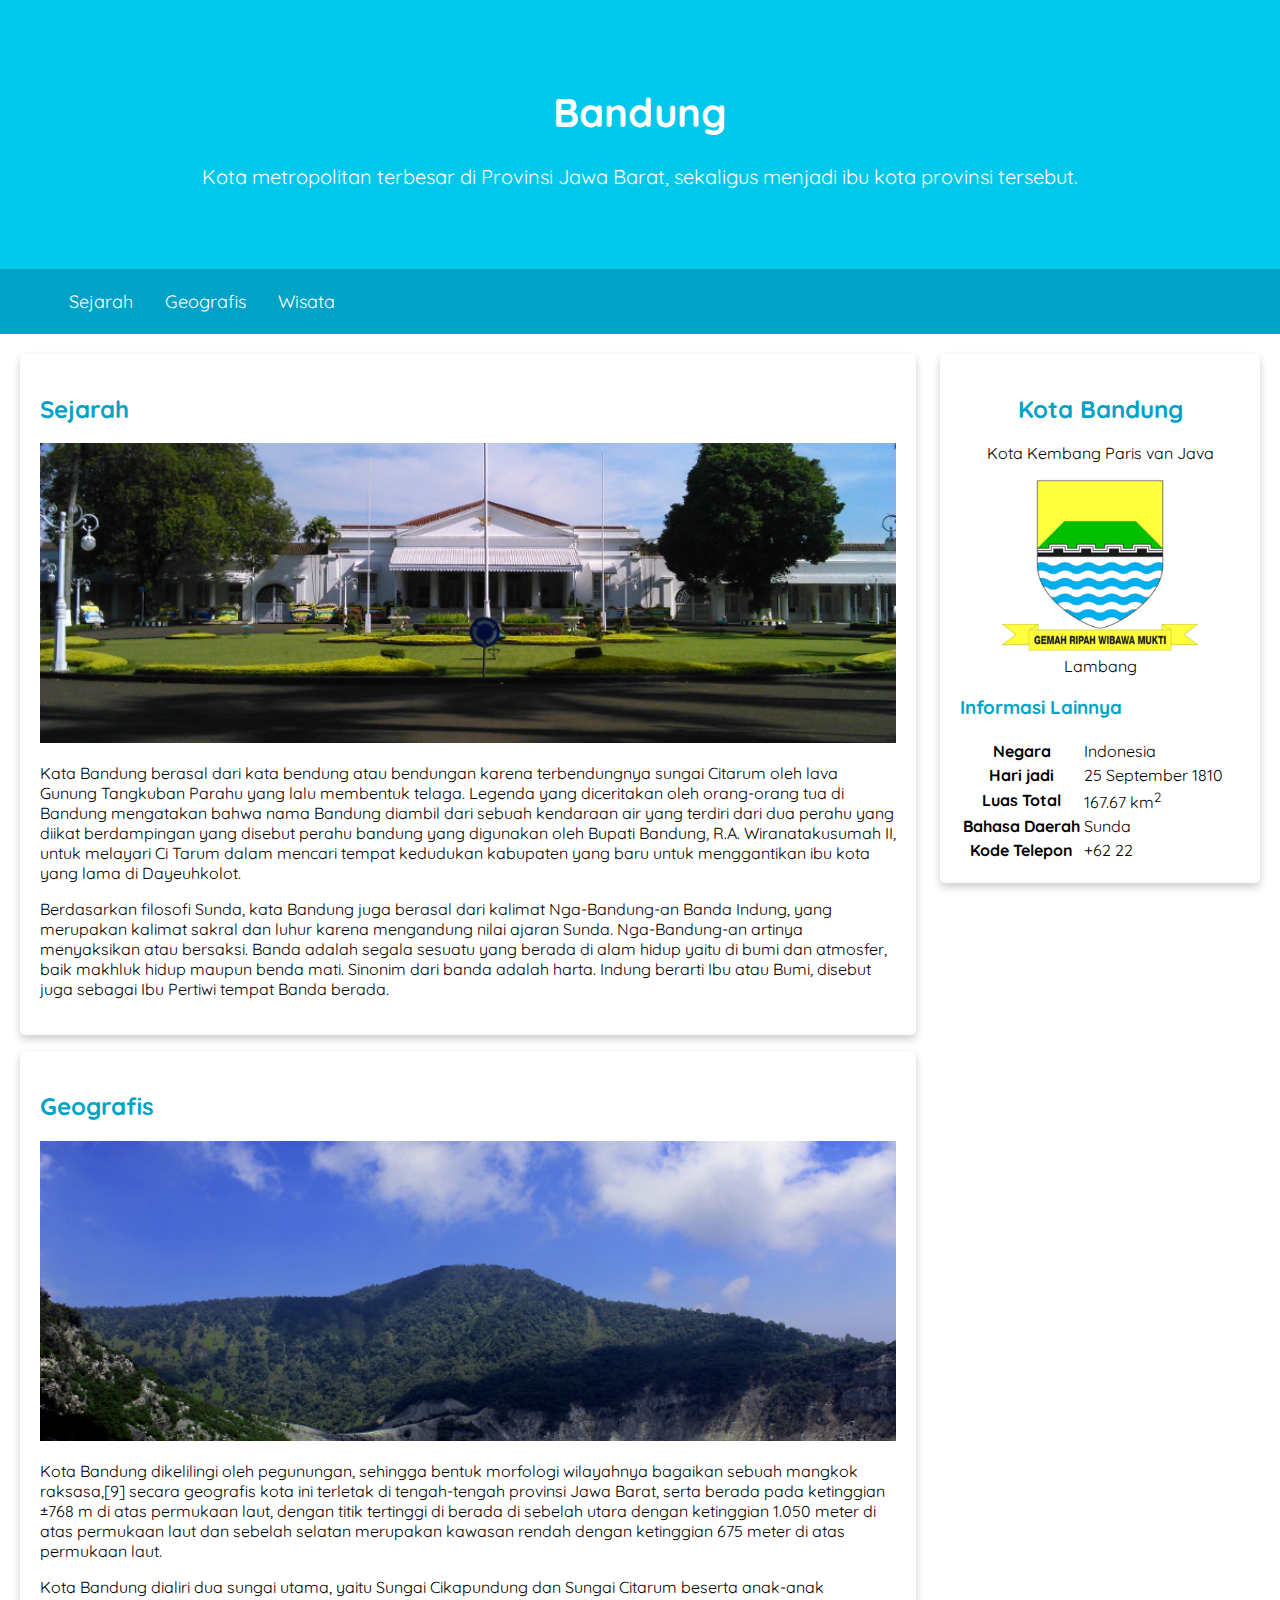
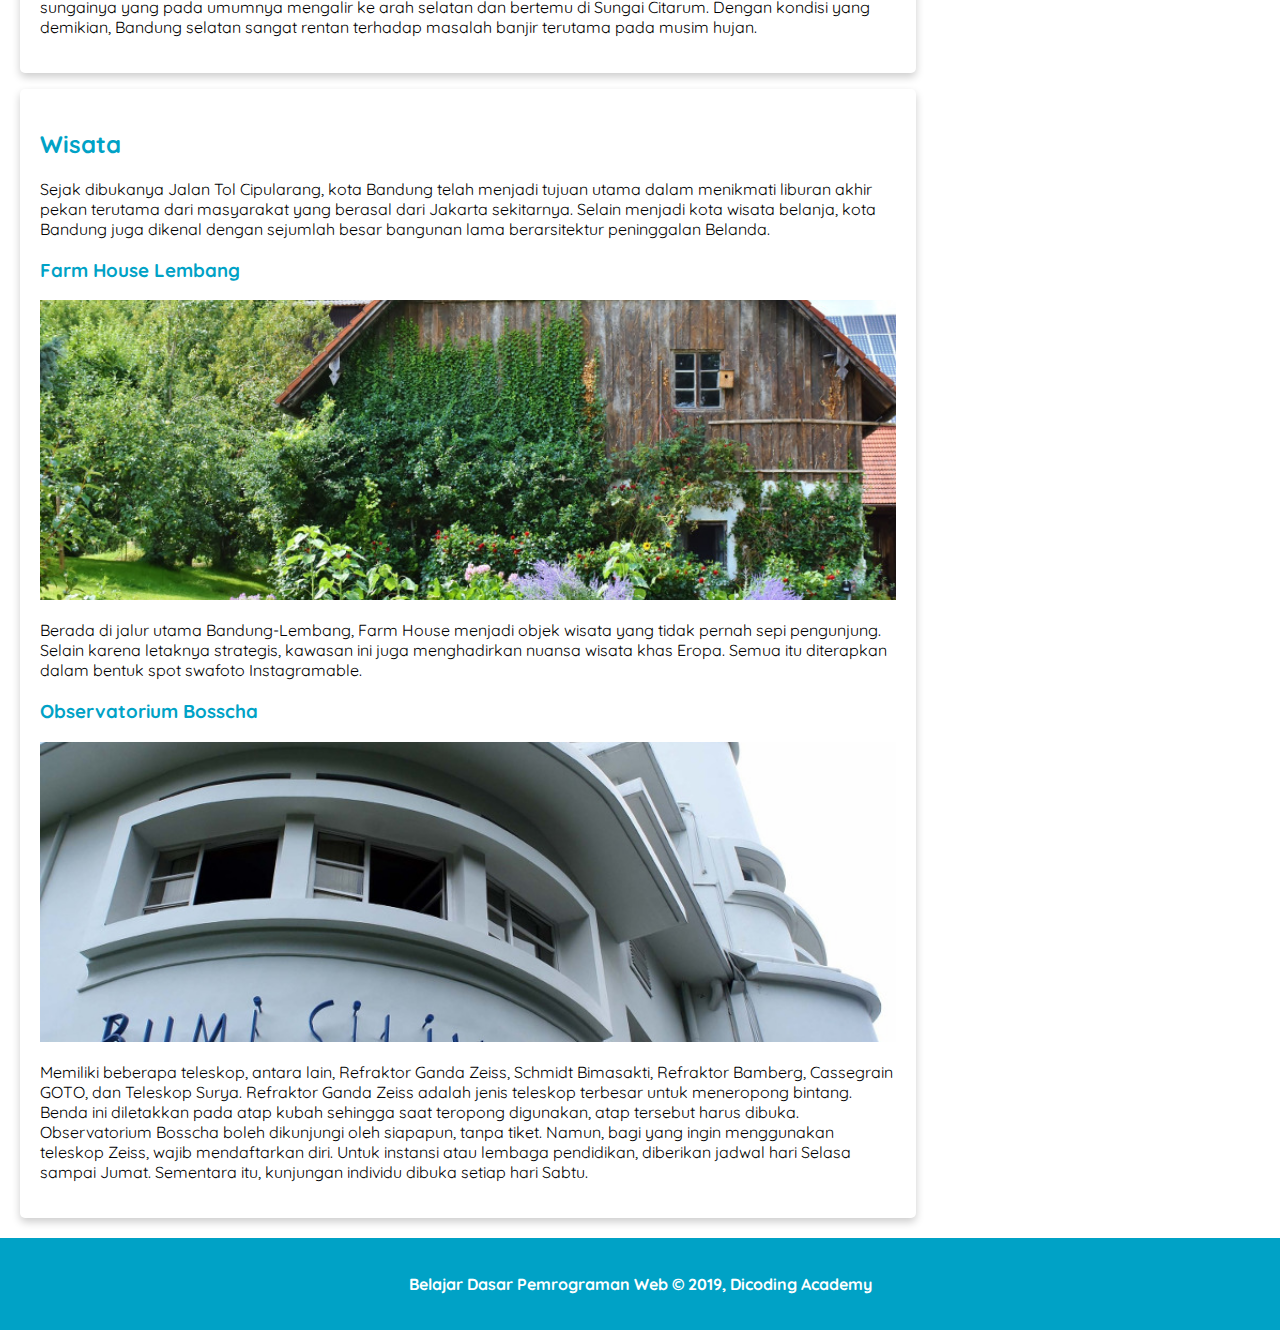
<file: halaman-profil-bandung/index.html>
<!DOCTYPE html>
<html>
  <head>
    <meta charset="utf-8" />
    <meta name="viewport" content="width=device-width, initial-scale=1.0">
    <title>Halaman Profil Bandung</title>

    <!-- My Own Styles -->
    <link rel="stylesheet" href="assets/styles/style.css" />

    <!-- Google Fonts -->
    <link rel="preconnect" href="https://fonts.googleapis.com" />
    <link rel="preconnect" href="https://fonts.gstatic.com" crossorigin />
    <link
      href="https://fonts.googleapis.com/css2?family=Quicksand:wght@300..700&display=swap"
      rel="stylesheet"
    />
  </head>

  <body>
    <header class="navbar">
      <div class="jumbotron">
        <h1>Bandung</h1>
        <p>
          Kota metropolitan terbesar di Provinsi Jawa Barat, sekaligus menjadi ibu
          kota provinsi tersebut.
        </p>
      </div>
        
        <nav>
          <ul>
            <li>
              <a href="#sejarah">Sejarah</a>
            </li>
            <li>
              <a href="#geografis">Geografis</a>
            </li>
            <li>
              <a href="#wisata">Wisata</a>
            </li>
          </ul>
        </nav>
    </header>

    <main>
      <!-- Konten artikel -->
      <div id="content">
        <article id="sejarah" class="card">
          <h2>Sejarah</h2>
          <img src="assets/image/history.jpg" alt="sejarah" class="featured-images" />
          <p>
            Kata Bandung berasal dari kata bendung atau bendungan karena
            terbendungnya sungai Citarum oleh lava Gunung Tangkuban Parahu yang
            lalu membentuk telaga. Legenda yang diceritakan oleh orang-orang tua
            di Bandung mengatakan bahwa nama Bandung diambil dari sebuah
            kendaraan air yang terdiri dari dua perahu yang diikat berdampingan
            yang disebut perahu bandung yang digunakan oleh Bupati Bandung, R.A.
            Wiranatakusumah II, untuk melayari Ci Tarum dalam mencari tempat
            kedudukan kabupaten yang baru untuk menggantikan ibu kota yang lama
            di Dayeuhkolot.
          </p>

          <p>
            Berdasarkan filosofi Sunda, kata Bandung juga berasal dari kalimat
            Nga-Bandung-an Banda Indung, yang merupakan kalimat sakral dan luhur
            karena mengandung nilai ajaran Sunda. Nga-Bandung-an artinya
            menyaksikan atau bersaksi. Banda adalah segala sesuatu yang berada
            di alam hidup yaitu di bumi dan atmosfer, baik makhluk hidup maupun
            benda mati. Sinonim dari banda adalah harta. Indung berarti Ibu atau
            Bumi, disebut juga sebagai Ibu Pertiwi tempat Banda berada.
          </p>
        </article>

        <article id="geografis" class="card">
          <h2>Geografis</h2>
          <img src="assets/image/geografis.jpg" alt="geografis"  class="featured-images"/>
          <p>
            Kota Bandung dikelilingi oleh pegunungan, sehingga bentuk morfologi
            wilayahnya bagaikan sebuah mangkok raksasa,[9] secara geografis kota
            ini terletak di tengah-tengah provinsi Jawa Barat, serta berada pada
            ketinggian ±768 m di atas permukaan laut, dengan titik tertinggi di
            berada di sebelah utara dengan ketinggian 1.050 meter di atas
            permukaan laut dan sebelah selatan merupakan kawasan rendah dengan
            ketinggian 675 meter di atas permukaan laut.
          </p>

          <p>
            Kota Bandung dialiri dua sungai utama, yaitu Sungai Cikapundung dan
            Sungai Citarum beserta anak-anak sungainya yang pada umumnya
            mengalir ke arah selatan dan bertemu di Sungai Citarum. Dengan
            kondisi yang demikian, Bandung selatan sangat rentan terhadap
            masalah banjir terutama pada musim hujan.
          </p>
        </article>

        <article id="wisata" class="card">
          <h2>Wisata</h2>
          <p>
            Sejak dibukanya Jalan Tol Cipularang, kota Bandung telah menjadi
            tujuan utama dalam menikmati liburan akhir pekan terutama dari
            masyarakat yang berasal dari Jakarta sekitarnya. Selain menjadi kota
            wisata belanja, kota Bandung juga dikenal dengan sejumlah besar
            bangunan lama berarsitektur peninggalan Belanda.
          </p>

          <section>
            <h3>Farm House Lembang</h3>
            <img src="assets/image/farm-house.jpg" alt="farm house"  class="featured-images"/>
            <p>
              Berada di jalur utama Bandung-Lembang, Farm House menjadi objek
              wisata yang tidak pernah sepi pengunjung. Selain karena letaknya
              strategis, kawasan ini juga menghadirkan nuansa wisata khas Eropa.
              Semua itu diterapkan dalam bentuk spot swafoto Instagramable.
            </p>
          </section>

          <section>
            <h3>Observatorium Bosscha</h3>
            <img src="assets/image/bosscha.jpg" alt="bosscha" class="featured-images"/>
            <p>
              Memiliki beberapa teleskop, antara lain, Refraktor Ganda Zeiss,
              Schmidt Bimasakti, Refraktor Bamberg, Cassegrain GOTO, dan
              Teleskop Surya. Refraktor Ganda Zeiss adalah jenis teleskop
              terbesar untuk meneropong bintang. Benda ini diletakkan pada atap
              kubah sehingga saat teropong digunakan, atap tersebut harus
              dibuka. Observatorium Bosscha boleh dikunjungi oleh siapapun,
              tanpa tiket. Namun, bagi yang ingin menggunakan teleskop Zeiss,
              wajib mendaftarkan diri. Untuk instansi atau lembaga pendidikan,
              diberikan jadwal hari Selasa sampai Jumat. Sementara itu,
              kunjungan individu dibuka setiap hari Sabtu.
            </p>
          </section>
        </article>
      </div>

      <!-- Konten samping -->
      <aside>
        <article class="profile card">
          <header>
            <h2>Kota Bandung</h2>
            <p>Kota Kembang Paris van Java</p>
            <figure>
              <img src="assets/image/bandung-badge.png" />
              <figcaption>Lambang</figcaption>
            </figure>
          </header>

          <section>
            <h3>Informasi Lainnya</h3>

            <table>
              <tr>
                <th>Negara</th>
                <td>Indonesia</td>
              </tr>
              <tr>
                <th>Hari jadi</th>
                <td>25 September 1810</td>
              </tr>
              <tr>
                <th>Luas Total</th>
                <td>167.67 km<sup>2</sup></td>
              </tr>
              <tr>
                <th>Bahasa Daerah</th>
                <td>Sunda</td>
              </tr>
              <tr>
                <th>Kode Telepon</th>
                <td>+62 22</td>
              </tr>
            </table>
          </section>
        </article>
      </aside>
    </main>

    <footer>
      <p>Belajar Dasar Pemrograman Web &#169; 2019, Dicoding Academy</p>
    </footer>
  </body>
</html>
</file>
<file: halaman-profil-bandung/assets/styles/style.css>
* {
  box-sizing: border-box;
}

body {
  font-family: "Quicksand", sans-serif;
  margin: 0;
  padding: 0;
}

h2,
h3 {
  color: #00a2c6;
}

footer {
  padding: 20px;
  color: white;
  background-color: #00a2c6;
  text-align: center;
  font-weight: bold;
}

nav a {
  font-size: 18px;
  font-weight: 400;
  text-decoration: none;
 
  color: white;
}

nav a:hover {
  font-weight: bold;
}

.profile header {
  text-align: center;
}

.featured-images {
  width: 100%;
  max-height: 300px;
  object-fit: cover;
  object-position: center;
}

.profile img {
  width: 200px;
}

.card {
  box-shadow: 0 4px 8px 0 rgba(0, 0, 0, 0.2);
  border-radius: 5px;

  padding: 20px;
  
}

.jumbotron {
  font-size: 20px;
  padding: 60px;
  background-color: #00c8eb;
  text-align: center;
  color: white;
}

nav ul {
  padding-inline: 4rem;
  display: flex;
  gap: 2rem;
}

nav li {
  list-style-type: none;
}

nav {
  background-color: #00a2c6;
  padding: 5px;
  position: sticky;
  top: 0;
}

main {
  padding: 20px;
  display: flex;
  gap: 1.5rem;
}

#content {
  flex: 5;

  display: flex;
  flex-flow: column nowrap;
  gap: 1rem 2rem;
}

aside {
  flex: 1;
}

header {
  display: inline;
}

/* Perangkat dengan lebar layar 1200px dan di bawahnya */
@media screen and (max-width: 1200px) {
  main {
    flex-flow: column nowrap;
  }
  main aside {
    align-self: center;
  }
}

/* Perangkat dengan lebar layar 768px dan di bawahnya */
@media screen and (max-width: 768px) {
  nav ul {
    justify-content: center;
  }
  main aside {
    align-self: stretch;
  }
}
</file>
